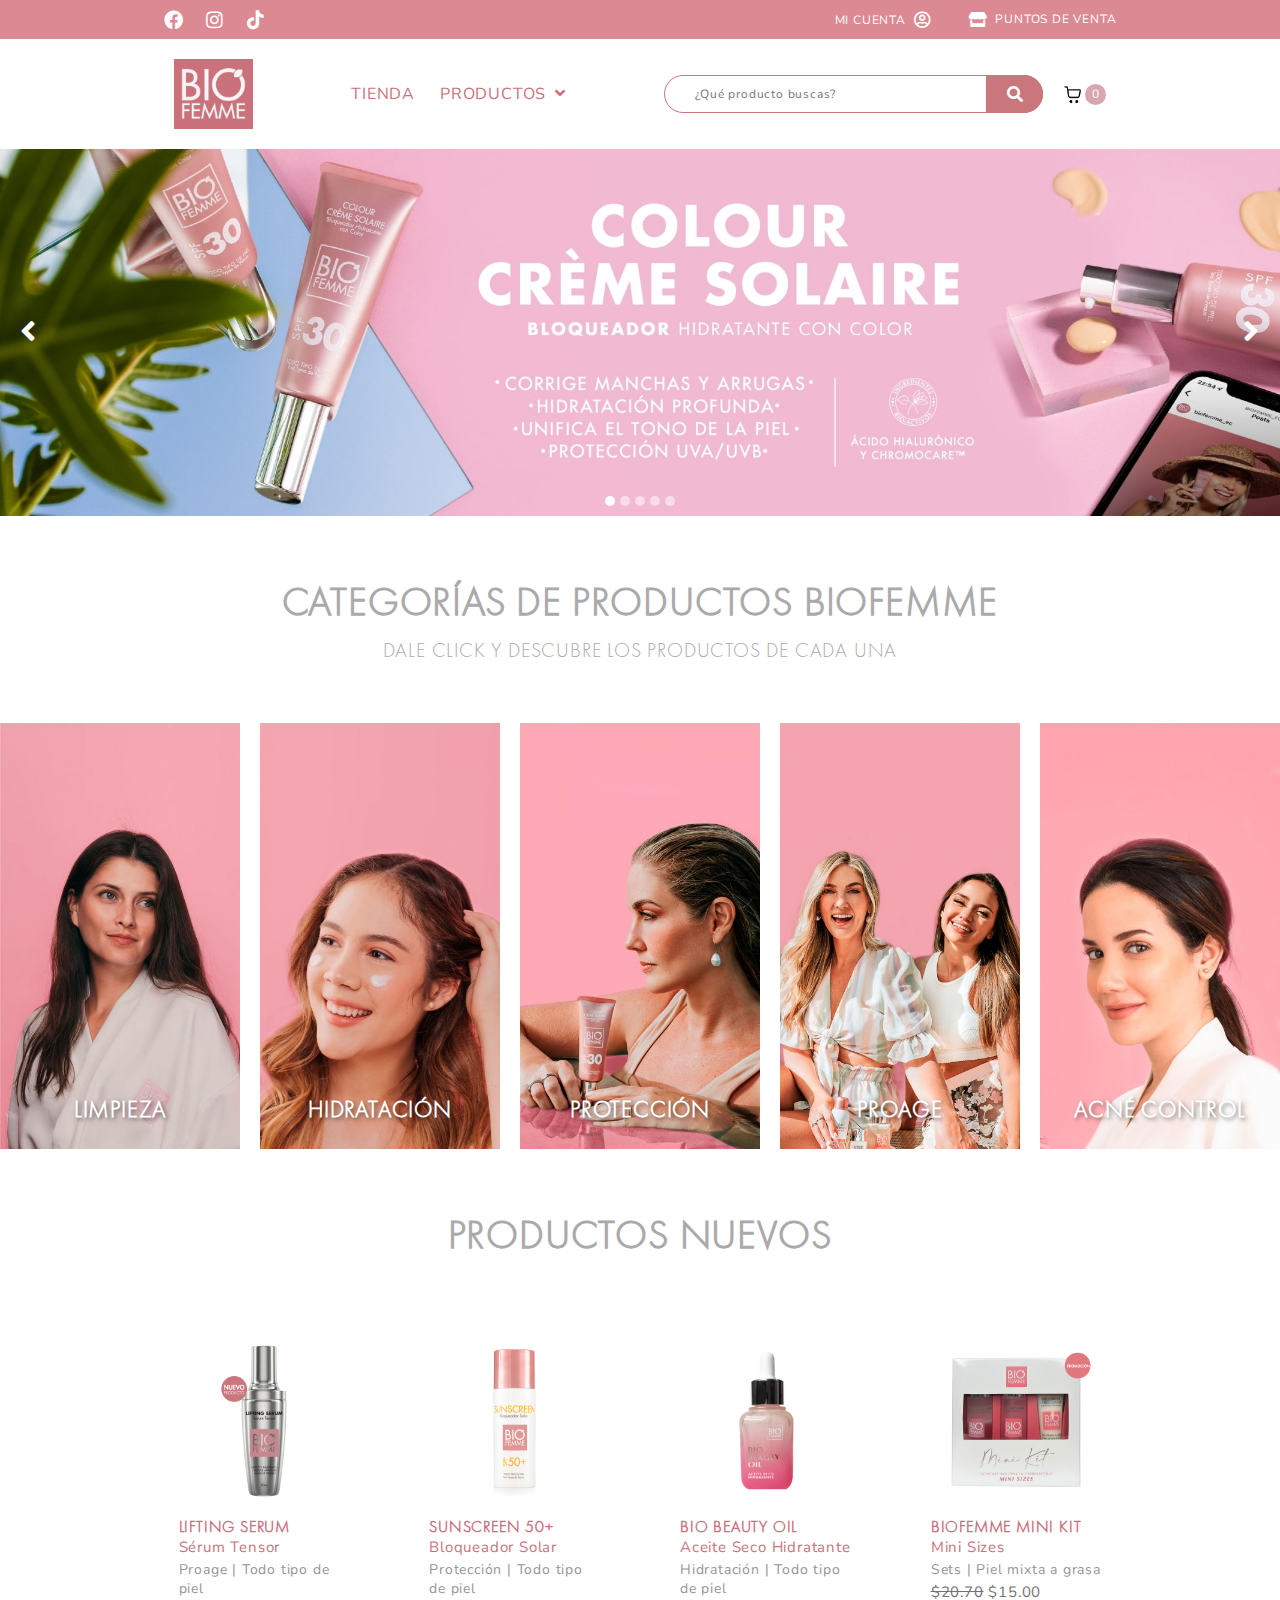
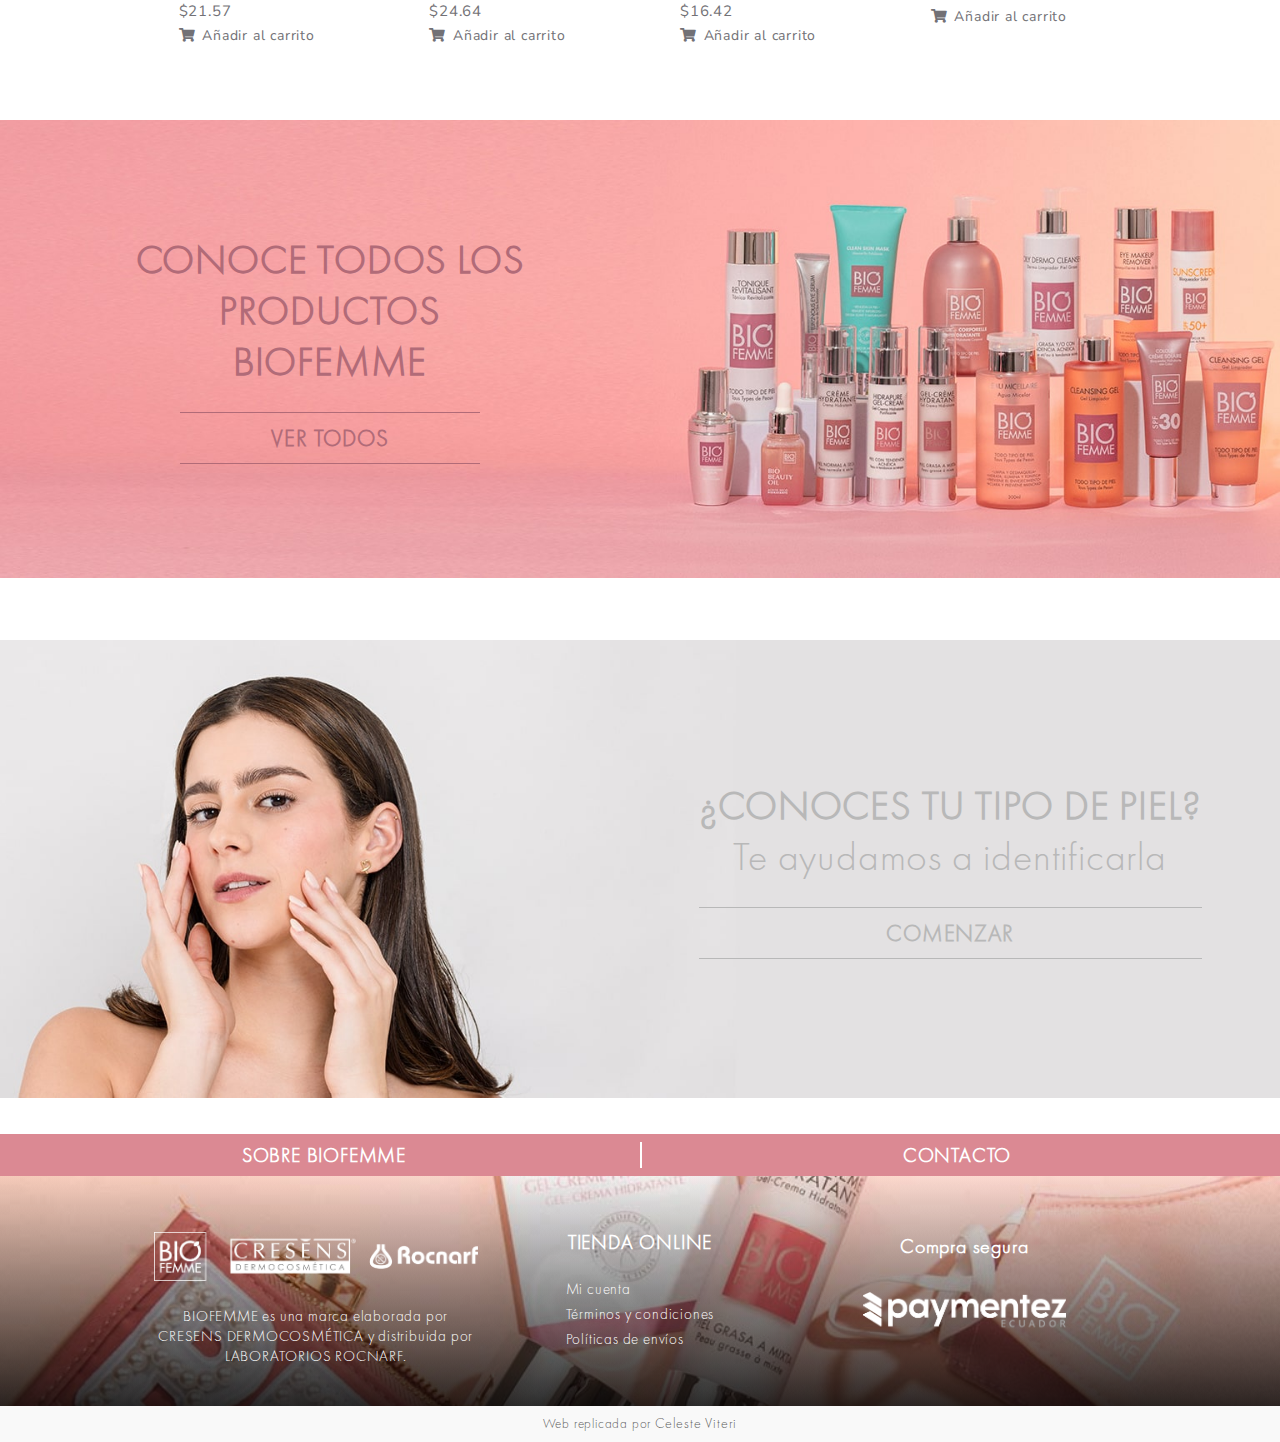
<file: index.html>
<!DOCTYPE html>
<html lang="en">

<head>
    <meta charset="UTF-8" />
    <meta name="viewport" content="width=device-width, initial-scale=1.0" />
    <link rel="stylesheet" href="styles.css" />
    <link rel="stylesheet" href="https://cdnjs.cloudflare.com/ajax/libs/font-awesome/5.15.4/css/all.min.css" />
    <link href="https://fonts.googleapis.com/css2?family=Nunito+Sans:wght@400;700&display=swap" rel="stylesheet" />
    <link rel="stylesheet" href="slider/style_slider.css" />
    <title>Web replicada por Celeste Viteri</title>
</head>

<body>
    <section class="header-section">
        <div class="header-content">
            <div class="social-links">
                <a href="https://www.facebook.com/BioFemmeEc" target="_blank">
                    <i class="fab fa-facebook"></i>
                </a>
                <a href="https://www.instagram.com/biofemme_ec/" target="_blank">
                    <i class="fab fa-instagram"></i>
                </a>
                <a href="https://www.tiktok.com/@biofemme_ec" target="_blank">
                    <i class="fab fa-tiktok"></i>
                </a>
            </div>

            <div class="header-container-right">
                <div class="account-link">
                    <a href="index.html">
                        MI CUENTA <i class="far fa-user-circle"></i>
                    </a>
                </div>

                <div class="store-link">
                    <a href="index.html">
                        <i class="fas fa-store"></i> PUNTOS DE VENTA
                    </a>
                </div>
            </div>
        </div>
    </section>
    <header>
        <div class="logo">
            <a href="index.html">

                <img src="images/Biofemme_Logomenu.png" alt="BioFemme Logo" />
            </a>
        </div>

        <nav class="nav-links">
            <ul>
                <li><a href="#">TIENDA</a></li>
                <li class="dropdown">
                    <a href="#" class="">PRODUCTOS <i class="jet-dropdown-arrow fa fa-angle-down"></i></a>
                    <div class="dropdown-content">
                        <div>
                            CATEGORÍA
                            <a href="#" class="dropdown-item">LIMPIEZA</a>
                            <a href="#" class="dropdown-item">HIDRATACIÓN</a>
                            <a href="#" class="dropdown-item">PROTECCIÓN</a>
                            <a href="#" class="dropdown-item">PROAGE</a>
                            <a href="#" class="dropdown-item">ACNE CONTROL</a>
                            <a href="#" class="dropdown-item">SETS</a>
                        </div>
                        <div>
                            USOS
                            <a href="#" class="dropdown-item">MANCHAS</a>
                            <a href="#" class="dropdown-item">OJERAS</a>
                            <a href="#" class="dropdown-item">ARRUGAS</a>
                            <a href="#" class="dropdown-item">ACNÉ</a>
                        </div>
                        <div>
                            TIPO DE PIEL
                            <a href="#" class="dropdown-item">NORMAL</a>
                            <a href="#" class="dropdown-item">SECA</a>
                            <a href="#" class="dropdown-item">MIXTA</a>
                            <a href="#" class="dropdown-item">GRASA</a>
                            <a href="#" class="dropdown-item">TENDENCIA ACNEICA</a>
                        </div>
                        <div>
                            <a href="#" class="dropdown-item">PRODUCTOS BIOFEMME <i
                                    class="fas fa-long-arrow-alt-right"></i>
                            </a>
                        </div>
                    </div>
                </li>
            </ul>
        </nav>
        <div class="search-bar">
            <input type="text" placeholder="¿Qué producto buscas?" /> <i class="fa fa-search" aria-hidden="true"></i>
        </div>
        <div class="cart-heading">
            <a href="index.html" class="cart-heading-link" title="View your shopping cart">
                <span class="cart-icon">
                    <svg xmlns="http://www.w3.org/2000/svg" id="Layer_1" width="32px" height="32px" viewBox="0 0 32 32">
                        <image width="32" height="32"
                            xlink:href="[data-uri] AAB6JgAAgIQAAPoAAACA6AAAdTAAAOpgAAA6mAAAF3CculE8AAAAZlBMVEUAAAAQABALABAMABAM AhALAhALBRALAxAMAxAMAhAMAxALAhAIABAMBBALAxAMAxALAxAMBBAMAhAIABAMAxANAxALABAL AhAMAxANAxALAhAMBBAMBBAMAxAKAg4JAwwKAw7///+tMMXTAAAAHXRSTlMAEGBAkHAwn6/P798f v2DAoECAIL9QMKCw32+QgFf3W90AAAABYktHRCHEbA0WAAAACXBIWXMAAAsTAAALEwEAmpwYAAAA B3RJTUUH5AcJEx0MZpNdsAAAAMpJREFUOMu9UssSgjAQg/IoFEVri+8g//+VIsiw3Vbw4JhTM01n s0mj6B+IhRDJkiBFj2xBkEtZoFyZArXio8JmWVBgKz3U3KgHosiwqzn2kLNAB9Y4IJ2JCaxh0RCm EHOBgiGshGb3R1SUnrywa5wpzaijAdJ90rh6f6jBhdcD7tl1eYXlsaiC9GCdoAfcWBF3LznT0Ca8 3H6CWEzhJ8FfbtT0ufsVbECQoh1LT9C2XnfRq6/HWKBG14UEppqW/zCiDyJ/n7SOvsYTcGQRahSi M+8AAAAldEVYdGRhdGU6Y3JlYXRlADIwMjAtMDctMDlUMTk6Mjk6MTIrMDM6MDBsuiSrAAAAJXRF WHRkYXRlOm1vZGlmeQAyMDIwLTA3LTA5VDE5OjI5OjEyKzAzOjAwHeecFwAAAABJRU5ErkJggg==">
                        </image>
                    </svg>
                </span>
                <span class="cart-count">
                    <span class="cart-count-val">0</span>
                </span>
            </a>
        </div>
    </header>
    <main>
        <div class="slider">
            <div class="slider-wrapper">
                <div class="slider-slide">
                    <img src="./images/1.jpg" alt="Slide 1" />
                </div>
                <div class="slider-slide">
                    <img src="./images/2.jpg" alt="Slide 2" />
                </div>
                <div class="slider-slide">
                    <img src="./images/3.jpg" alt="Slide 3" />
                </div>
                <div class="slider-slide">
                    <img src="./images/4.jpg" alt="Slide 4" />
                </div>
                <div class="slider-slide">
                    <img src="./images/5.jpg" alt="Slide 5" />
                </div>
            </div>
            <div class="prev"><i aria-hidden="true" class="fas fa-angle-left"></i></div>
            <div class="next"><i aria-hidden="true" class="fas fa-angle-right"></i></div>
            <div class="pagination"></div>
        </div>
        <section class="product-categories">
            <h1>CATEGORÍAS DE PRODUCTOS BIOFEMME</h1>
            <p>DALE CLICK Y DESCUBRE LOS PRODUCTOS DE CADA UNA</p>

            <div class="image-grid">
                <div class="image-column">
                    <img src="images\1_categoria.jpg" alt="Categoría LIMPIEZA">
                    <h2>LIMPIEZA</h2>
                </div>
                <div class="image-column">
                    <img src="images\2_categoria.jpg" alt="Categoría HIDRATACIÓN">
                    <h2>HIDRATACIÓN</h2>
                </div>
                <div class="image-column">
                    <img src="images\3_categoria.jpg" alt="Categoría PROTECCIÓN">
                    <h2>PROTECCIÓN</h2>
                </div>
                <div class="image-column">
                    <img src="images\4_categoria.jpg" alt="Categoría PROAGE">
                    <h2>PROAGE</h2>
                </div>
                <div class="image-column">
                    <img src="images\5_categoria.jpg" alt="Categoría ACNÉ CONTROL">
                    <h2>ACNÉ CONTROL</h2>
                </div>
            </div>
        </section>
        <section class="new-products">
            <h2>PRODUCTOS NUEVOS</h2>
            <div class="product-grid">
                <div class="product-column">
                    <img src="images/producto_1.jpg" alt="LIFTING SERUM">
                    <h3>LIFTING SERUM</h3>
                    <p>Sérum Tensor</p>
                    <p>Proage | Todo tipo de piel</p>
                    <p class="price">$21.57</p>
                    <a href="index.html" class="add-to-cart"> <i aria-hidden="true" class="fas fa-shopping-cart"></i>
                        Añadir al carrito</a>
                </div>
                <div class="product-column">
                    <img src="images/producto_2.jpg" alt="SUNSCREEN 50+">
                    <h3>SUNSCREEN 50+</h3>
                    <p>Bloqueador Solar</p>
                    <p>Protección | Todo tipo de piel</p>
                    <p class="price">$24.64</p>
                    <a href="index.html" class="add-to-cart"> <i aria-hidden="true" class="fas fa-shopping-cart"></i>
                        Añadir al carrito</a>
                </div>
                <div class="product-column">
                    <img src="images/producto_3.jpg" alt="BIO BEAUTY OIL">
                    <h3>BIO BEAUTY OIL</h3>
                    <p>Aceite Seco Hidratante</p>
                    <p>Hidratación | Todo tipo de piel</p>
                    <p class="price">$16.42</p>
                    <a href="index.html" class="add-to-cart"> <i aria-hidden="true" class="fas fa-shopping-cart"></i>
                        Añadir al carrito</a>
                </div>
                <div class="product-column">
                    <img src="images/producto_4.jpg" alt="BIOFEMME MINI KIT">
                    <h3>BIOFEMME MINI KIT</h3>
                    <p>Mini Sizes</p>
                    <p>Sets | Piel mixta a grasa</p>
                    <p class="price discounted">
                        <span class="original-price">$20.70</span> $15.00
                    </p>
                    <a href="index.html" class="add-to-cart"> <i aria-hidden="true" class="fas fa-shopping-cart"></i>
                        Añadir al carrito</a>
                </div>
            </div>
        </section>
        <section class="section-biofemme">
            <div class="text-container-biofemme">
                <h2>CONOCE TODOS LOS PRODUCTOS BIOFEMME</h2>
                <a href="#" class="view-all">VER TODOS</a>
            </div>
        </section>
        <section class="section-asesoria">
            <div class="text-container-asesoria">
                <h2>¿CONOCES TU TIPO DE PIEL? </h2>
                <p>Te ayudamos a identificarla</p>
                <a href="#" class="btn-asesoria">COMENZAR</a>
            </div>
        </section>
    </main>
    <footer class="footer-biofemme">
        <div class="background-footer-top">

            <div class="footer-top">
                <div class="column">
                    <h2><a href="index.html">
                        SOBRE BIOFEMME
                    </a></h2>
                </div>
                <div class="column">
                    <h2> <a href="index.html">CONTACTO</a></h2>
                </div>
            </div>
        </div>
        <div class="background-footer-bottom">
            <div class="footer-bottom">
                <div class="column">
                    <img src="images/logos-white.png" alt="Logo Biofemme" class="footer-logo">
                    <p>BIOFEMME es una marca elaborada por CRESENS DERMOCOSMÉTICA y distribuida por LABORATORIOS
                        ROCNARF.</p>
                </div>
                <div class="column">
                    <h2>TIENDA ONLINE</h2>
                    <ul>
                        <li><a href="#">Mi cuenta</a></li>
                        <li><a href="#">Términos y condiciones</a></li>
                        <li><a href="#">Políticas de envíos</a></li>
                    </ul>
                </div>
                <div class="column">
                    <h2>Compra segura</h2>
                    <a href="">
                        <img src="images/paymentez-logo-1.png" alt="Logo Paymentez" class="payment-logo">
                    </a>
                </div>
            </div>
        </div>
        <div class="footer-replica">
            <p>Web replicada por <a href="https://www.linkedin.com/in/celeste-viteri/" target="_blank">Celeste
                    Viteri</a></p>
        </div>
    </footer>
    <script src="slider/script_slider.js"></script>
</body>

</html>
</file>
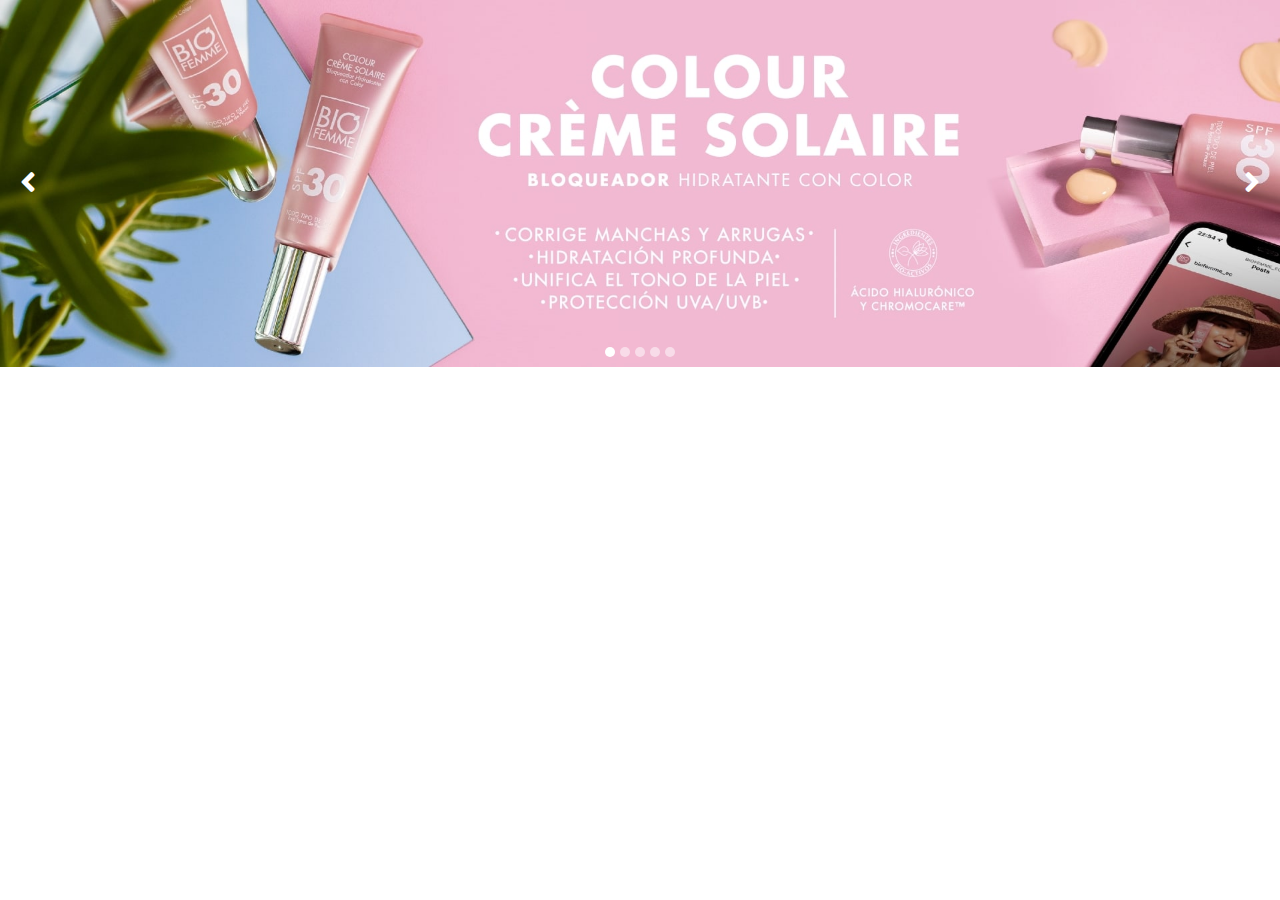
<file: slider/index_slider.html>
<!DOCTYPE html>
<html lang="en">
  <head>
    <meta charset="UTF-8" />
    <meta name="viewport" content="width=device-width, initial-scale=1.0" />
    <title>Slider Automático</title>
    <link rel="stylesheet" href="style_slider.css" />
    <!-- Agregar el enlace a Font Awesome -->
    <link rel="stylesheet" href="https://cdnjs.cloudflare.com/ajax/libs/font-awesome/5.15.4/css/all.min.css" />
  </head>
  <body>
    <div class="slider">
      <div class="slider-wrapper">
        <div class="slider-slide">
          <img src="../images/1.jpg" alt="Slide 1" />
        </div>
        <div class="slider-slide">
          <img src="../images/2.jpg" alt="Slide 2" />
        </div>
        <div class="slider-slide">
          <img src="../images/3.jpg" alt="Slide 3" />
        </div>
        <div class="slider-slide">
          <img src="../images/4.jpg" alt="Slide 4" />
        </div>
        <div class="slider-slide">
          <img src="../images/5.jpg" alt="Slide 5" />
        </div>
      </div>
      <div class="prev"><i aria-hidden="true" class="fas fa-angle-left"></i></div>
      <div class="next"><i aria-hidden="true" class="fas fa-angle-right"></i></div>
      <div class="pagination"></div>
    </div>
    
    <script src="script_slider.js"></script>
  </body>
</html>
</file>
<file: styles.css>
* {
    margin: 0;
    padding: 0;
    box-sizing: border-box;
    font-family: "Nunito Sans", sans-serif;
    letter-spacing: 0.8px;
    text-decoration: none;
    list-style: none;
}

@font-face {
    font-family: 'Futura';
    src: url('Futura/FuturaPTLight.otf') format('opentype');
    /* Usa el formato opentype para archivos .otf */
}

body {
    overflow-x: hidden;
}

.header-section {
    background-color: #DB8993;
}


.header-content * a:hover {
    color: #f8e2e3;
}

.header-content * a:hover i {
    color: #f8e2e3;
}

.header-content {
    display: flex;
    justify-content: space-between;
    align-items: center;
    margin: 0 12vw;
    padding: 10px;

}

/* Estilos para los enlaces de redes sociales */
.social-links {
    display: flex;
    gap: 15px;
}

.social-links a {}

.social-links a:hover {}


.header-container-right {
    display: flex;
    gap: 30px;
}



/* Estilos para el enlace de MI CUENTA */
.account-link a {
    display: flex;
    align-items: center;
    color: white;
    font-size: 12px;
}

.account-link a:hover {}

.account-link a i {
    font-size: 17px;
    margin-left: 8px;
}

/* Estilos para el enlace PUNTOS DE VENTA */
.store-link a {
    display: flex;
    align-items: center;
    color: white;
    font-size: 12px;
}

.store-link a i {
    font-size: 15px;
}

.store-link a:hover {}

/* Iconos dentro de los enlaces */
.header-section i {
    margin-right: 8px;
    color: white;
    font-size: 19px;
    display: flex;
    align-items: center;
}


/* ----------------------------------------------- */

header {
    display: flex;
    justify-content: space-between;
    align-items: center;
    padding: 20px;
    background-color: #fff;
    margin: 0 12vw;
    gap: 20px;
    position: relative;
}

.logo {
    flex-grow: 1;
}

.logo img {
    display: block;
    height: 70px;
}

.nav-links {
    flex-grow: 1;
}

.nav-links ul {
    list-style: none;
    display: flex;
    gap: 25px;
}

.nav-links a {
    color: #c9727d;
}

.nav-links a:hover {
    color: #d19397;
}

.search-bar {
    flex-grow: 2;
}

.search-bar {
    display: flex;
    align-items: center;
    position: relative;
}

.search-bar input {
    padding: 10px;
    font-size: 12px;
    border: 1px solid #C9777D;
    outline: none;
    /*Quitar el contorno  alhacer foco*/
    border-radius: 50px;
    padding-right: 56.8px;
    flex-grow: 2;
}

.search-bar input[type="text"]:hover {
    border-color: #ebbfc2;
    /* Mantener el borde igual */
}

/* Estilo al hacer foco */
.search-bar input[type="text"]:focus {
    border-color: #b79294;
    /* Cambia el borde al hacer foco */
}

.search-bar input[type="text"]::placeholder {
    padding-left: 20px;
    /* text-align: center; */
}

.fa-search {
    position: absolute;
    top: 50%;
    transform: translateY(-50%);
    right: 0;
    padding: 10px 20px;
    border: 1px solid #C9777D;
    border-right: none;
    /* border-top: none;
    border-bottom: none; */
    cursor: pointer;
    background-color: #C9777D;
    border-radius: 0 25px 25px 0;
    color: white;
}

.cart-heading {
    display: flex;
    align-items: center;
}

.cart-heading-link {
    display: flex;
    align-items: center;
}

.cart-icon {
    width: 20px;
    /* Ancho del ícono */
    height: 20px;
    /* Alto del ícono */
    margin-right: 2px;
}

.cart-icon svg {
    width: 100%;
    /* Hacer que el SVG use el 100% del ancho del contenedor */
    height: 100%;
    /* Hacer que el SVG use el 100% del alto del contenedor */
}

.cart-count {
    background-color: #d8a6b0;
    color: white;
    border-radius: 50%;
    width: 21px;
    height: 21px;
    display: flex;
    align-items: center;
    justify-content: center;
}

.cart-count-val {
    font-size: 12px;
}


/* ---------------------------- */

.jet-dropdown-arrow {
    padding-left: 4px;
}

.dropdown:hover .dropdown-content {
    visibility: visible;
    opacity: 1;
}

.dropdown-content {
    visibility: hidden;
    position: absolute;
    background: linear-gradient(90deg, #dc8b95, #f0b5b9);
    box-shadow: 0px 8px 10px 0px rgba(0, 0, 0, 0.2);
    z-index: 1;
    padding: 30px 30px;
    opacity: 0;
    transition: opacity 1.5s ease;
    color: white;
    left: 50%;
    top: 70%;
    transform: translateX(-50%);
}

.dropdown-content a {
    color: white;
    font-size: 14px;
    transition: color 0.5s ease;
}

.dropdown-content a:hover {
    color: #72363a;
}

/* Aplicando Grid al contenido del dropdown */
.dropdown-content {
    display: grid;
    grid-template-columns: repeat(3, 1fr);
    /* 3 columnas para la primera fila */
    grid-template-rows: auto auto;
    gap: 20px 60px;
}

/* La fila extra ocupa el ancho completo */
.dropdown-content div:last-child {
    grid-column: 3 / 4;
    justify-self: center;
}

.dropdown-content>div:nth-child(-n+3) {
    /* Elementos del 1 al 3 */
    /* Para aplica estilos a todos los elementos hijos y descendientes seria .dropdown-content * {} y para los hijos directos .dropdown-content > * {} */
    display: flex;
    flex-direction: column;
    gap: 10px;
    /* width: max-content; */
    width: 200px;
}

.dropdown-content>div:nth-child(-n+3) a:not(:last-child) {
    display: block;
    border-bottom: 1px solid white;
    padding: 10px 0px;
}

/* -------------------------------------------- */


.product-categories {
    text-align: center;
}

.product-categories h1 {
    font-size: 40px;
    color: #AAAAAA;
    font-family: 'Futura', sans-serif;
    margin-top: 60px;
    padding-bottom: 10px;
}

.product-categories p {
    font-size: 20px;
    color: #AAAAAA;
    margin-bottom: 60px;
    font-family: 'Futura', sans-serif;
}

.image-grid {
    display: flex;
    justify-content: space-between;
    flex-wrap: wrap;
    gap: 20px;
}

.image-column {
    position: relative;
    flex: 1;
    text-align: center;
}

.image-column img {
    display: block;
    width: 100%;
    transition: transform 0.3s ease, opacity 0.3s ease;
}

.image-column h2 {
    position: absolute;
    bottom: 25px;
    left: 0;
    right: 0;
    color: white;
    font-size: 23px;
    text-shadow: 2px 2px 4px rgba(0, 0, 0, 0.5);
    font-weight: bold;
    text-align: center;
    z-index: 1;
    transition: opacity 0.3s ease;
    font-family: 'Futura', sans-serif;

}

.image-column:hover img {
    transform: scale(1.05);
    content: url(images/1_categoria_hover.jpg);
}

.image-column:nth-child(1):hover img {
    content: url(images/1_categoria_hover.jpg);
}

.image-column:nth-child(2):hover img {
    content: url(images/2_categoria_hover.jpg);
}

.image-column:nth-child(3):hover img {
    content: url(images/3_categoria_hover.jpg);
}

.image-column:nth-child(4):hover img {
    content: url(images/4_categoria_hover.jpg);
}

.image-column:nth-child(5):hover img {
    content: url(images/5_categoria_hover.jpg);
}

/* ------------------------------------ */

.new-products {
    margin: 0 12vw 3vw;
}

.new-products h2 {
    font-size: 40px;
    color: #AAAAAA;
    margin: 60px 0px;
    text-align: center;
    font-family: 'Futura', sans-serif;
}

.product-grid {
    display: flex;
    justify-content: space-between;
    flex-wrap: wrap;
    gap: 30px;
}

.product-column {
    background-color: white;
    flex: 1;
    border-radius: 8px;
    padding: 15px 25px;
    transition: transform 0.3s ease;
    cursor: pointer;
}

.product-column img {
    display: block;
    width: 100%;
    height: auto;
    border-radius: 8px;
}

.product-column h3 {
    font-size: 16px;
    color: #c9727d;
    margin-top: 10px;
    font-family: 'Futura', sans-serif;

}

.product-column p {
    font-size: 15px;
    color: #c9727d;
}

.product-column p:nth-of-type(2) {
    color: #969696;
    font-size: 14px;
    padding-top: 3px;
}

.fa-shopping-cart {
    color: #727176;
    padding-right: 2px;

}

.price {
    font-size: 16px;
    color: #727176 !important;
    /* font-weight: bold; */
    padding: 3px 0px;
}

.discounted .original-price {
    text-decoration: line-through;
    color: #727176;
}

.add-to-cart {
    color: #727176;
    border: none;
    border-radius: 5px;
    cursor: pointer;
    font-size: 14px;
}

.add-to-cart i,
a {
    transition: color 0.5s ease;
}


.add-to-cart:hover {
    color: #c9727d;
}

.add-to-cart:hover i {
    color: #c9727d;
}

.product-column:hover {
    box-shadow: inset 1px 1px 8px rgba(84, 83, 83, 0.2);
    transform: scale(1.05);
    /* Aumenta el tamaño al pasar el mouse */
}

/* ------------------------------------ */

.section-biofemme {
    background-image: url('images/background_1.jpg');
    background-repeat: no-repeat;
    /* background-size: cover; */
    /* Ajusta la imagen de fondo para cubrir toda la sección */
    background-position: center;
    /* Centra la imagen */
    background-size: 125%;
    height: 500px;
    display: grid;
    grid-template-columns: repeat(2, 1fr);
    align-items: center;
    /* Centra verticalmente los elementos */
    padding: 20px;
}

.text-container-biofemme * {
    color: #B16B78;
    /* Cambia el color del texto según sea necesario */
    text-align: center;
    /* Alineación a la izquierda */
    font-family: "Futura", sans-serif;
    font-size: 40px;
    width: 400px;
}

.text-container-biofemme {
    justify-self: center;
}

.view-all {
    display: block;
    color: #B16B78;
    font-size: 23px;
    font-weight: bold;
    border-top: 1px solid #B16B78;
    border-bottom: 1px solid #B16B78;
    width: 300px;
    padding: 10px;
    margin: auto;
    margin-top: 25px;
    transition: color 0.5s ease;
}

.view-all:hover {
    color: #824953;
}

/* ------------------------------------ */

.section-asesoria {
    background-image: url('images/background_2.jpg');
    background-repeat: no-repeat;
    /* background-size: cover; */
    /* Ajusta la imagen de fondo para cubrir toda la sección */
    background-position: center;
    /* Centra la imagen */
    background-size: 125%;
    height: 500px;
    display: grid;
    grid-template-columns: repeat(2, 1fr);
    align-items: center;
    padding: 20px;
    margin-top: 20px;
    margin-bottom: 15px;
}

.text-container-asesoria {
    grid-column: 2 / 3;
}

.text-container-asesoria * {
    color: #B8B8B8;
    text-align: center;
    font-family: "Futura", sans-serif;
    font-size: 40px;
}

.text-container-asesoria {
    justify-self: center;
}

.btn-asesoria {
    display: block;
    color: #B8B8B8;
    font-size: 23px;
    font-weight: bold;
    border-top: 1px solid #B8B8B8;
    border-bottom: 1px solid #B8B8B8;
    padding: 10px;
    margin-top: 25px;
    transition: color 0.5s ease;
}

.btn-asesoria:hover {
    color: #898989;
}

/* ----------------------------------- */

/* Estilos generales del footer */
.footer-biofemme {
    color: white;
}

/* Estilos para los enlaces */
.footer-biofemme a {
    color: white;
    text-decoration: none;
    font-size: 14px;
    display: block;
    margin-bottom: 5px;
    font-family: "Futura", sans-serif;

}

.footer-biofemme a:hover {
    text-decoration: underline;
}

.footer-biofemme h2 {
    font-size: 20px;
    font-family: "Futura", sans-serif;
}

.footer-biofemme p {
    font-size: 14px;
    font-family: "Futura", sans-serif;

}

/* Estilos para la sección superior */

.background-footer-top {
    background-color: #DB8993;
}

.footer-top {
    /* margin: 0 12vw; Se ve mal */
    display: flex;
    justify-content: space-between;
    padding: 8px;
}

.footer-top .column {
    text-align: center;
    width: 50%;
}

.footer-top .column:nth-child(2) {
    border-left: 2px solid white;
}

.footer-top .column h2 a {
    font-size: 20px;
    font-family: "Futura", sans-serif;
    margin: 0px;
}

.footer-top .column h2 a:hover {
    text-decoration: none;
    color: #f1dadc;
}

/* Estilos para la sección inferior */

.background-footer-bottom {
    background-image: url('images/footer-bf.jpg'), linear-gradient(360deg, #000000d3 0%, #7e7e7ed4 100%);
    background-blend-mode: overlay;
    background-repeat: no-repeat;
    background-size: cover;
    background-position: 50% 35%;
    /* 50% a lo largo del eje X, 35% a lo largo del eje Y */
    color: white;
}

.footer-bottom {
    display: flex;
    justify-content: space-between;
    margin: 0 12vw;
    padding: 40px 0px;
}

.footer-bottom p {
    font-size: 15px;
}

.footer-bottom a {
    font-size: 15px;
}

.footer-bottom .column {
    width: 33.33%;
    display: grid;
    place-items: center;
}

.footer-bottom .column:nth-child(1) {
    text-align: center;
}

/* Estilos para las imagenes del logo */
.footer-logo,
.payment-logo {
    display: block;
    margin-bottom: 10px;
    max-width: 100%;
    height: 80px;
    object-fit: contain;
}

.payment-logo {
    height: 43px;
}

/* Estilos para la sección de réplica */
.footer-replica {
    text-align: center;
    padding: 8px 0px 5px;
    background-color: #F9F9F9;
    color: #5D5D5D;
}

.footer-replica p {
    font-size: 13px;
}

.footer-replica a {
    display: inline-block;
    color: #5D5D5D;
}
</file>
<file: slider/style_slider.css>
* {
  margin: 0;
  padding: 0;
  box-sizing: border-box;
}

.slider {
  position: relative;
  overflow: hidden;
}

.slider-wrapper {
  display: flex;
  transition: transform 0.5s ease-in-out;
}

.slider-slide img {
  width: 100vw; /* Ancho completo de la ventana */
  height: auto; /* Mantiene la altura proporcional de las imágenes */
  display: block;
  object-fit: cover;
}

.prev, .next {
  position: absolute;
  top: 50%;
  transform: translateY(-50%);
  font-size: 2rem;
  color: white;
  padding: 10px;
  cursor: pointer;
  z-index: 10;
}

.prev {
  left: 10px;
}

.next {
  right: 10px;
}

.pagination {
  position: absolute;
  bottom: 10px;
  left: 50%;
  transform: translateX(-50%);
  display: flex;
  gap: 5px;
}

.dot {
  width: 10px;
  height: 10px;
  border-radius: 50%;
  background-color: rgba(255, 255, 255, 0.5);
  cursor: pointer;
}

.dot.active {
  background-color: white;
}
</file>
